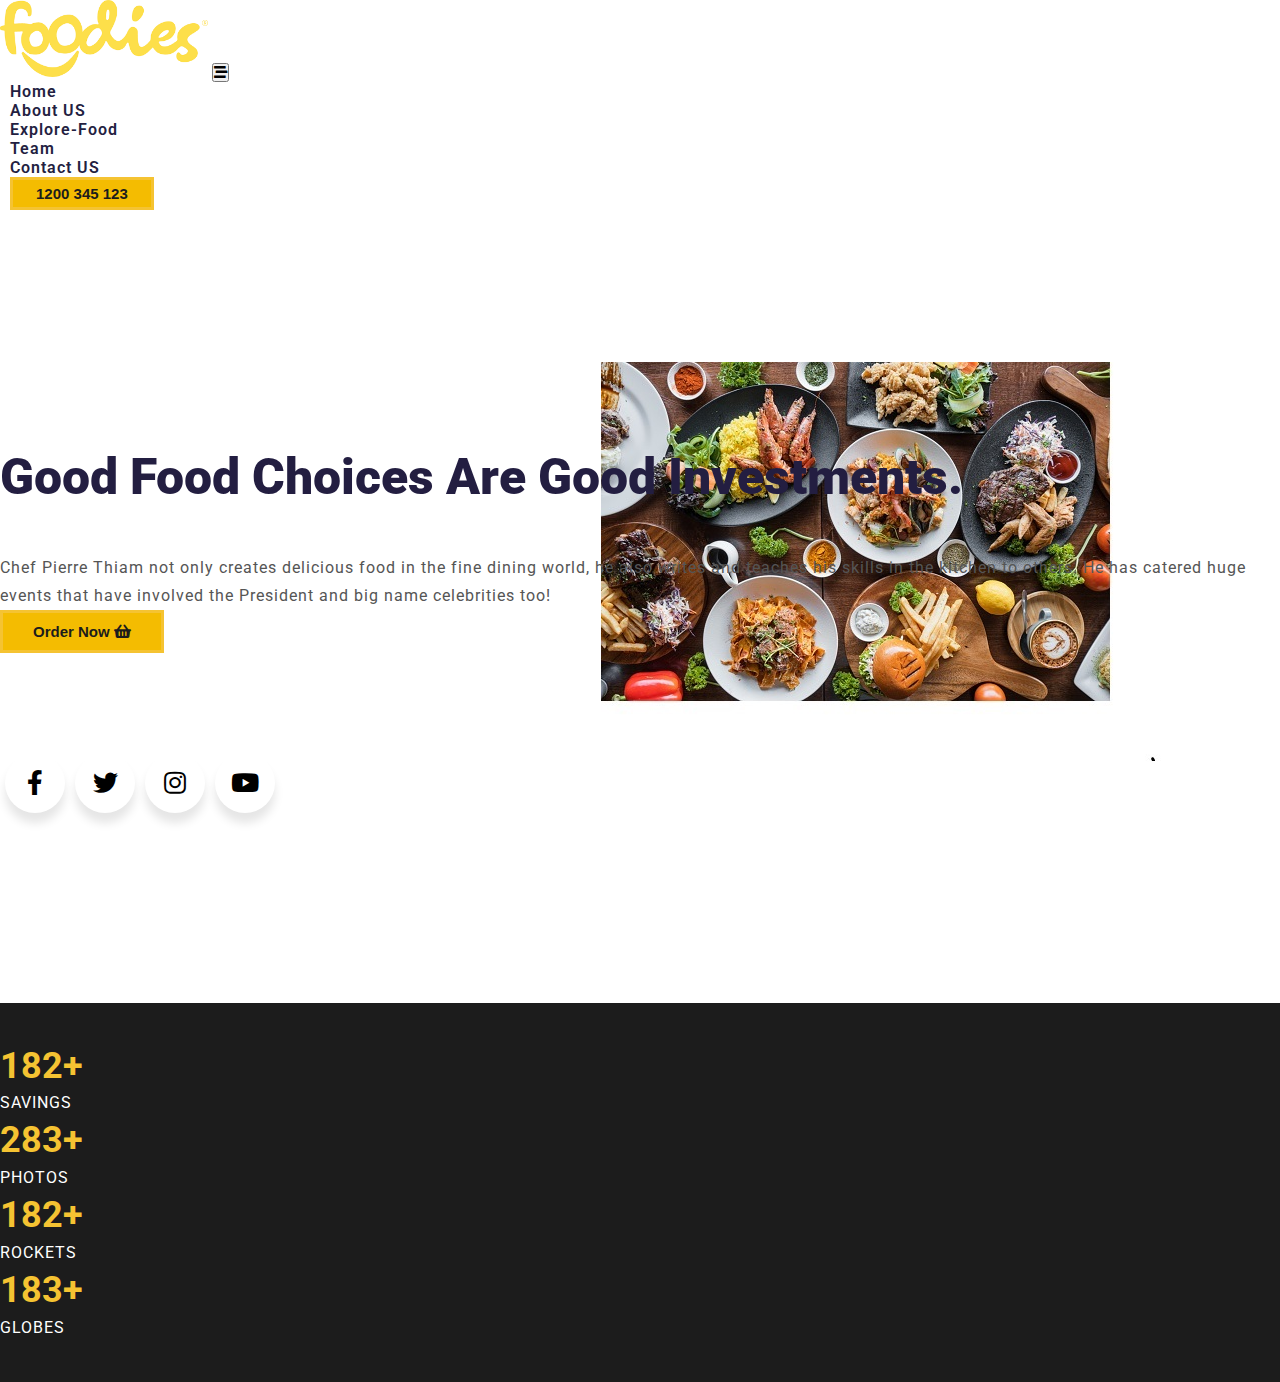
<file: index.html>
<!DOCTYPE html>
<html lang="en">

<head>
   <meta charset="UTF-8">
   <meta name="viewport" content="width=device-width,initial-scale=1.0">
   <meta http-equiv="X-UA-Compatible" content="ie=edge">
   <meta name="Description" content="Enter your description here"/>
   <title>Foodies Website Design by CODE4EDUCATION</title>
   <!--bootstrap CDN-->
   <!-- CSS only -->
   <link href="https://cdn.jsdelivr.net/npm/bootstrap@5.1.3/dist/css/bootstrap.min.css" rel="stylesheet" integrity="sha384-1BmE4kWBq78iYhFldvKuhfTAU6auU8tT94WrHftjDbrCEXSU1oBoqyl2QvZ6jIW3" crossorigin="anonymous">
<link href="https://cdn.jsdelivr.net/npm/bootstrap@5.2.0-beta1/dist/css/bootstrap.min.css" rel="stylesheet" integrity="sha384-0evHe/X+R7YkIZDRvuzKMRqM+OrBnVFBL6DOitfPri4tjfHxaWutUpFmBp4vmVor" crossorigin="anonymous">
   <link href="https://cdn.jsdelivr.net/npm/bootstrap@5.0.2/dist/css/bootstrap.min.css" rel="stylesheet" integrity="sha384-EVSTQN3/azprG1Anm3QDgpJLIm9Nao0Yz1ztcQTwFspd3yD65VohhpuuCOmLASjC" crossorigin="anonymous">
   <link rel="stylesheet" href="https://cdnjs.cloudflare.com/ajax/libs/font-awesome/5.15.4/css/all.min.css" integrity="sha512-1ycn6IcaQQ40/MKBW2W4Rhis/DbILU74C1vSrLJxCq57o941Ym01SwNsOMqvEBFlcgUa6xLiPY/NS5R+E6ztJQ==" crossorigin="anonymous" referrerpolicy="no-referrer" />
  <!--OWN CSS-->
 <link rel="stylesheet" href="css/style.css">
 <link rel="stylesheet" href="css/responsive-style.css">
 </head>
 <body>
 <!-- header design -->
  <header>
  <nav class="navbar navbar-expand-lg navigation-wrap fixed-top">
  <div class="container">
    <a class="navbar-brand" href="#">
     <img src="images/img/logo.png" class="img-fluid">
    </a>
    <button class="navbar-toggler" type="button" data-bs-toggle="collapse" data-bs-target="#navbarNavAltMarkup" aria-controls="navbarNavAltMarkup" aria-expanded="false" aria-label="Toggle navigation">
      <!--<span class="navbar-toggler-icon"></span>-->
       <i class="fas fa-stream navbar-toggler-icon"></i>
    </button>
    <div class="collapse navbar-collapse" id="navbarNavAltMarkup">
      <div class="navbar-nav ms-auto mb-lg-0">
       <li class="nav-item">
        <a class="nav-link active" href="index.html">Home</a>
       </li>
         <li class="nav-item">
        <a class="nav-link" href="about.html">About US</a>
         </li>
          <li class="nav-item">
        <a class="nav-link" href="explore-food.html">Explore-food</a>
        </li>
          <li class="nav-item">
          <a class="nav-link" href="team.html">Team</a>
         </li>
         <li class="nav-item">
          <a class="nav-link" href="contact.html">Contact US</a>
         </li>
         <li>
          <button class="main-btn">1200 345 123</button>
         </li>
   </header>
 <!-- section-1 top-banner-->
  <section id="home">
   <div class="top-banner">
    <div class="container">
      <div class="row">
        <div class="col-xl-5 col-md-7">
        <h1>Good food choices are good investments.</h1>
         <p>Chef Pierre Thiam not only creates delicious food in the fine dining world, 
         he also writes and teaches his skills in the kitchen to others. 
         He has catered huge events that have involved the President and big name celebrities too!
         </p>
        <button class="main-btn mt-4">Order now <i class="fas fa-shopping-basket ps-3"></i></button>

         <div class="wrapper">
         <div class="button">
            <div class="icon">
               <i class="fab fa-facebook-f"></i>
            </div>
            <span>Facebook</span>
         </div>
         <div class="button">
            <div class="icon">
               <i class="fab fa-twitter"></i>
            </div>
            <span>Twitter</span>
         </div>
         <div class="button">
            <div class="icon">
               <i class="fab fa-instagram"></i>
            </div>
            <span>Instagram</span>
         </div>
         <div class="button">
            <div class="icon">
               <i class="fab fa-youtube"></i>
            </div>
            <span>YouTube</span>
         </div>
      </div>
       
        </div>
       </div>
     </div>
    </div>
  </section>

  <!-- section-2 counter -->
  <section id="counter">
   <div class="counter-section">
    <div class="container">
     <div class="row text-center">
      <div class="col-md-3 col-sm-6 mb-md-0 mb-4">
       <h2>
        <span id="count1"></span>+
       </h2>
        <p>SAVINGS</P>
       </div>
      <div class="col-md-3 col-sm-6 mb-md-0 mb-4">
       <h2>
        <span id="count2"></span>+
       </h2>
        <p>PHOTOS</P>
       </div>
       <div class="col-md-3 col-sm-6 mb-md-0 mb-4">
       <h2>
        <span id="count3"></span>+
       </h2>
        <p>ROCKETS</P>
       </div>
      <div class="col-md-3 col-sm-6 mb-md-0 mb-4">
       <h2>
        <span id="count4"></span>+
       </h2>
        <p>GLOBES</P>
       </div>
         </div>
         </div>
       </div>
      </section>

<!-- section-3 about-->
        
      </div>
    </div>
  </div>
</nav>



 <!--JS Libraries-->
 <script src="https://cdn.jsdelivr.net/npm/bootstrap@5.0.2/dist/js/bootstrap.bundle.min.js" integrity="sha384-MrcW6ZMFYlzcLA8Nl+NtUVF0sA7MsXsP1UyJoMp4YLEuNSfAP+JcXn/tWtIaxVXM" crossorigin="anonymous"></script>

 <!--OWN JS-->
 <script src="js/main.js"></script>
 </body>
</html>
</file>
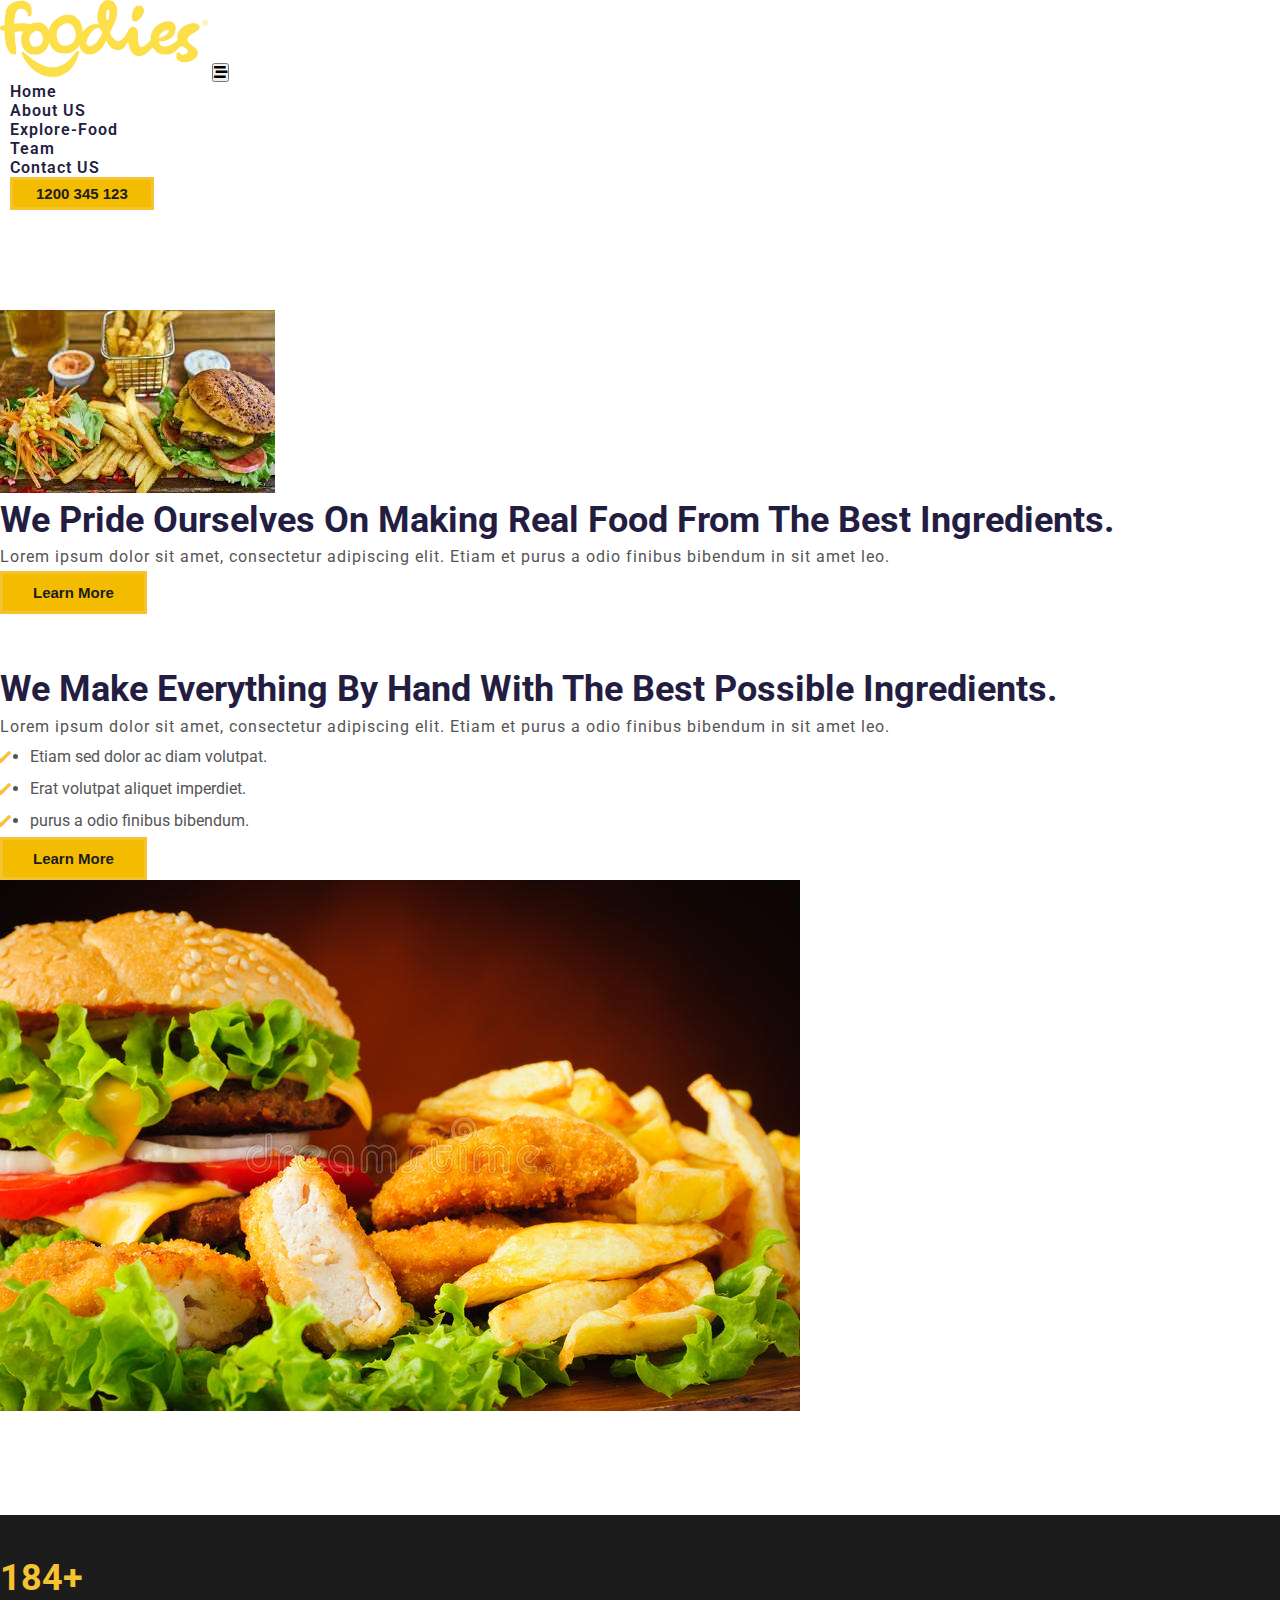
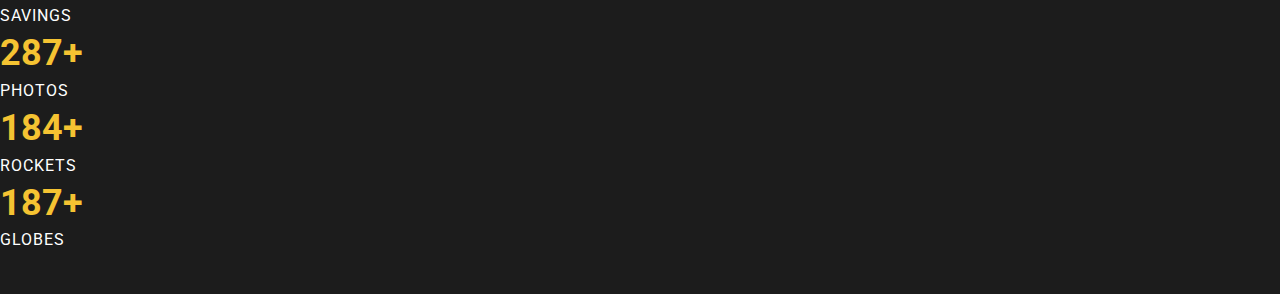
<file: about.html>
<!DOCTYPE html>
<html lang="en">

<head>
   <meta charset="UTF-8">
   <meta name="viewport" content="width=device-width,initial-scale=1.0">
   <meta http-equiv="X-UA-Compatible" content="ie=edge">
   <meta name="Description" content="Enter your description here"/>
   <title>Foodies Website Design by CODE4EDUCATION</title>
   <!--bootstrap CDN-->
   <!-- CSS only -->
   <link href="https://cdn.jsdelivr.net/npm/bootstrap@5.1.3/dist/css/bootstrap.min.css" rel="stylesheet" integrity="sha384-1BmE4kWBq78iYhFldvKuhfTAU6auU8tT94WrHftjDbrCEXSU1oBoqyl2QvZ6jIW3" crossorigin="anonymous">
<link href="https://cdn.jsdelivr.net/npm/bootstrap@5.2.0-beta1/dist/css/bootstrap.min.css" rel="stylesheet" integrity="sha384-0evHe/X+R7YkIZDRvuzKMRqM+OrBnVFBL6DOitfPri4tjfHxaWutUpFmBp4vmVor" crossorigin="anonymous">
   <link href="https://cdn.jsdelivr.net/npm/bootstrap@5.0.2/dist/css/bootstrap.min.css" rel="stylesheet" integrity="sha384-EVSTQN3/azprG1Anm3QDgpJLIm9Nao0Yz1ztcQTwFspd3yD65VohhpuuCOmLASjC" crossorigin="anonymous">
   <link rel="stylesheet" href="https://cdnjs.cloudflare.com/ajax/libs/font-awesome/5.15.4/css/all.min.css" integrity="sha512-1ycn6IcaQQ40/MKBW2W4Rhis/DbILU74C1vSrLJxCq57o941Ym01SwNsOMqvEBFlcgUa6xLiPY/NS5R+E6ztJQ==" crossorigin="anonymous" referrerpolicy="no-referrer" />
  <!--OWN CSS-->
 <link rel="stylesheet" href="css/style.css">
 <link rel="stylesheet" href="css/responsive-style.css">
 </head>
 <body>
 <!-- header design -->
  <header>
  <nav class="navbar navbar-expand-lg navigation-wrap fixed-top">
  <div class="container">
    <a class="navbar-brand" href="#">
     <img src="images/img/logo.png" class="img-fluid">
    </a>
    <button class="navbar-toggler" type="button" data-bs-toggle="collapse" data-bs-target="#navbarNavAltMarkup" aria-controls="navbarNavAltMarkup" aria-expanded="false" aria-label="Toggle navigation">
      <!--<span class="navbar-toggler-icon"></span>-->
       <i class="fas fa-stream navbar-toggler-icon"></i>
    </button>
<div class="collapse navbar-collapse" id="navbarNavAltMarkup">
      <div class="navbar-nav ms-auto mb-lg-0">
       <li class="nav-item">
        <a class="nav-link active" href="index.html">Home</a>
       </li>
         <li class="nav-item">
        <a class="nav-link" href="about.html">About US</a>
         </li>
          <li class="nav-item">
        <a class="nav-link" href="explore-food.html">Explore-food</a>
        </li>
          <li class="nav-item">
          <a class="nav-link" href="team.html">Team</a>
         </li>
         <li class="nav-item">
          <a class="nav-link" href="contact.html">Contact US</a>
         </li>
         <li>
          <button class="main-btn">1200 345 123</button>
         </li>
   </header>
<!--section-3 about-->
 <section id="about">
  <div class="about-section wrapper">
   <div class="container">
    <div class="row align-items-center">
     <div class="col-lg-6 col-md-12 mb-lg-0 mb-5 ">
       <img src="images/img/img-3.png" class="img-fluid">
       </div>
       <div class="col-lg-6 col-md-12 ps-lg-5">
        <h2>We pride ourselves on making real food from the best ingredients.</h2>
        <p>Lorem ipsum dolor sit amet, consectetur adipiscing elit. Etiam et purus a odio finibus bibendum
        in sit amet leo.
        </p>
      <button class="main-btn mt-4">Learn More</button>
    </div>
    <div class="row align-items-center food-type">
     <div class="col-lg-5 col-md-12 order-2 order-lg-1 pe-lg-5">
      <h2>We make everything by hand with the best possible ingredients.</h2>
      <p>Lorem ipsum dolor sit amet, consectetur adipiscing elit. Etiam et purus a odio finibus bibendum
        in sit amet leo.
      </p>
      <ul class="list-unstyled py-3">
       <li>Etiam sed dolor ac diam volutpat.</li>
       <li>Erat volutpat aliquet imperdiet.</li>
       <li>purus a odio finibus bibendum.</li>
      </ul>
      <button class="main-btn mt-4">Learn More</button>
      </div>
      <div class="col-lg-7 col-md-12 mb-lg-0 mb-5 order-1 order-lg-2">
        <img src="images/img/img-2.png" class="img-fluid">
      </div>
     </div>
    </div>
   </div>
  </section>

  <!-- section-2 counter -->
  <section id="counter">
   <div class="counter-section">
    <div class="container">
     <div class="row text-center">
      <div class="col-md-3 col-sm-6 mb-md-0 mb-4">
       <h2>
        <span id="count1"></span>+
       </h2>
        <p>SAVINGS</P>
       </div>
      <div class="col-md-3 col-sm-6 mb-md-0 mb-4">
       <h2>
        <span id="count2"></span>+
       </h2>
        <p>PHOTOS</P>
       </div>
       <div class="col-md-3 col-sm-6 mb-md-0 mb-4">
       <h2>
        <span id="count3"></span>+
       </h2>
        <p>ROCKETS</P>
       </div>
      <div class="col-md-3 col-sm-6 mb-md-0 mb-4">
       <h2>
        <span id="count4"></span>+
       </h2>
        <p>GLOBES</P>
       </div>
         </div>
         </div>
       </div>
      </section>
</div>
</div>
</div>
</nav>

 <!--JS Libraries-->
 <script src="https://cdn.jsdelivr.net/npm/bootstrap@5.0.2/dist/js/bootstrap.bundle.min.js" integrity="sha384-MrcW6ZMFYlzcLA8Nl+NtUVF0sA7MsXsP1UyJoMp4YLEuNSfAP+JcXn/tWtIaxVXM" crossorigin="anonymous"></script>

 <!--OWN JS-->
 <script src="js/main.js"></script>
 

</body>
</html>
</file>
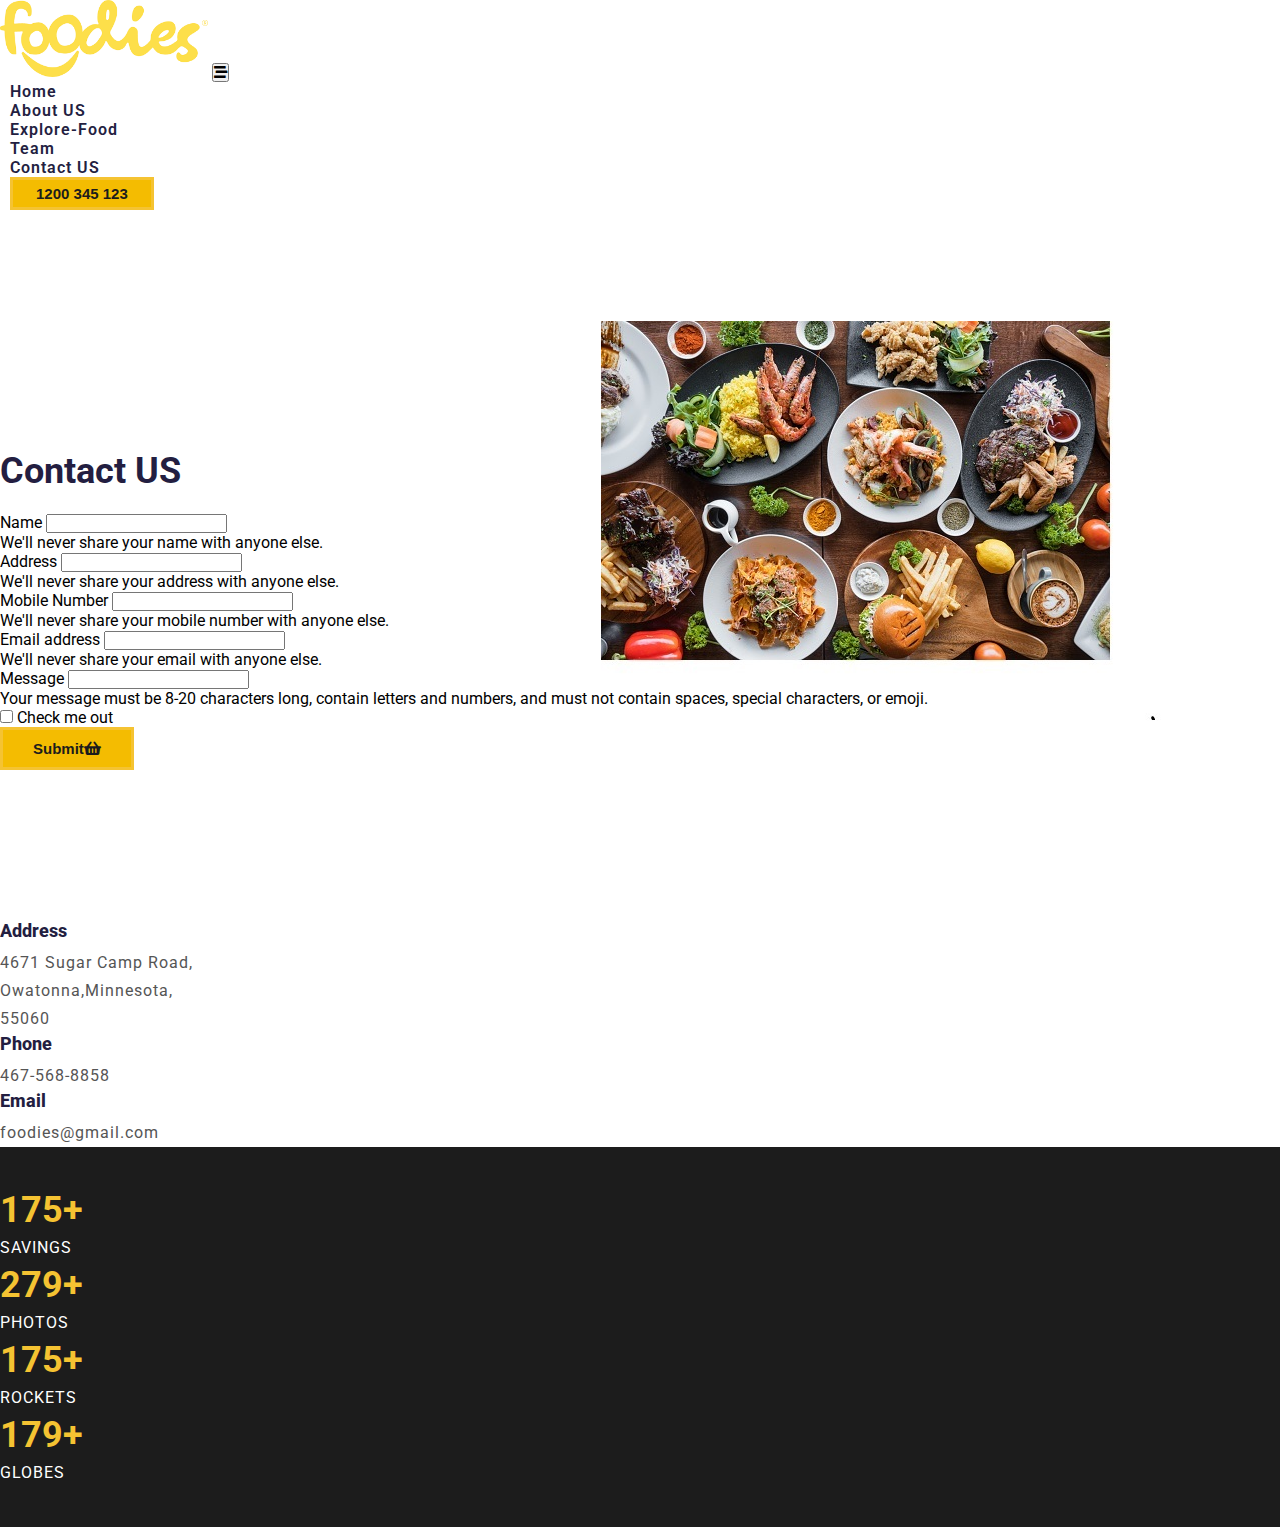
<file: contact.html>
<?php
include("db.php");
error_reporting(0);
?>

<!DOCTYPE html>
<html lang="en">

<head>
   <meta charset="UTF-8">
   <meta name="viewport" content="width=device-width,initial-scale=1.0">
   <meta http-equiv="X-UA-Compatible" content="ie=edge">
   <meta name="Description" content="Enter your description here"/>
   <title>Foodies Website Design by CODE4EDUCATION</title>
   <!--bootstrap CDN-->
   <!-- CSS only -->
   <link href="https://stackpath.bootstrapcdn.com/font-awesome/4.7.0/css/font-awesome.min.css" rel="stylesheet" integrity="sha384-wvfXpqpZZVQGK6TAh5PVlGOfQNHSoD2xbE+QkPxCAFlNEevoEH3Sl0sibVcOQVnN" crossorigin="anonymous">
   <link href="https://cdn.jsdelivr.net/npm/bootstrap@5.1.3/dist/css/bootstrap.min.css" rel="stylesheet" integrity="sha384-1BmE4kWBq78iYhFldvKuhfTAU6auU8tT94WrHftjDbrCEXSU1oBoqyl2QvZ6jIW3" crossorigin="anonymous">
<link href="https://cdn.jsdelivr.net/npm/bootstrap@5.2.0-beta1/dist/css/bootstrap.min.css" rel="stylesheet" integrity="sha384-0evHe/X+R7YkIZDRvuzKMRqM+OrBnVFBL6DOitfPri4tjfHxaWutUpFmBp4vmVor" crossorigin="anonymous">
   <link href="https://cdn.jsdelivr.net/npm/bootstrap@5.0.2/dist/css/bootstrap.min.css" rel="stylesheet" integrity="sha384-EVSTQN3/azprG1Anm3QDgpJLIm9Nao0Yz1ztcQTwFspd3yD65VohhpuuCOmLASjC" crossorigin="anonymous">
   <link rel="stylesheet" href="https://cdnjs.cloudflare.com/ajax/libs/font-awesome/5.15.4/css/all.min.css" integrity="sha512-1ycn6IcaQQ40/MKBW2W4Rhis/DbILU74C1vSrLJxCq57o941Ym01SwNsOMqvEBFlcgUa6xLiPY/NS5R+E6ztJQ==" crossorigin="anonymous" referrerpolicy="no-referrer" />
  <!--OWN CSS-->
 <link rel="stylesheet" href="css/style.css">
 <link rel="stylesheet" href="css/responsive-style.css">
 </head>
 <body>
 <!-- header design -->
  <header>
  <nav class="navbar navbar-expand-lg navigation-wrap fixed-top">
  <div class="container">
    <a class="navbar-brand" href="#">
     <img src="images/img/logo.png" class="img-fluid">
    </a>
    <button class="navbar-toggler" type="button" data-bs-toggle="collapse" data-bs-target="#navbarNavAltMarkup" aria-controls="navbarNavAltMarkup" aria-expanded="false" aria-label="Toggle navigation">
      <!--<span class="navbar-toggler-icon"></span>-->
       <i class="fas fa-stream navbar-toggler-icon"></i>
    </button>
    <div class="collapse navbar-collapse" id="navbarNavAltMarkup">
      <div class="navbar-nav ms-auto mb-lg-0">
       <li class="nav-item">
        <a class="nav-link active" aria-current="page" href="index.html">Home</a>
       </li>
         <li class="nav-item">
        <a class="nav-link" href="about.html">About US</a>
         </li>
          <li class="nav-item">
        <a class="nav-link" href="explore-food.html">Explore-food</a>
        </li>
          <li class="nav-item">
          <a class="nav-link" href="team.html">Team</a>
         </li>
         <li class="nav-item">
          <a class="nav-link" href="contact.html">Contact US</a>
         </li>
         <li>
          <button class="main-btn">1200 345 123</button>
         </li>

   </header>
        
 <!-- section-1 top-banner-->
   <section id="home">
   <div class="top-banner">
    <div class="container">
      <div class="row">
        <div class="col-xl-5 col-md-7">
       <h2>Contact US</h2><br>
      <form action="db.php"  method="GET">
     <div class="mb-3">
    <label for="Name" class="form-label">Name</label>
    <input type="text" name="name" class="form-control" id="name" aria-describedby="name">
    <div id="emailHelp" class="form-text">We'll never share your name with anyone else.</div>
  </div>
 
       <div class="mb-3">
    <label for="Address" class="form-label"> Address</label>
    <input type="text"  name="address" class="form-control" id="address" aria-describedby="address">
    <div id="address" class="form-text">We'll never share your address with anyone else.</div>
  </div>
   <div class="mb-3">
    <label for="PhoneNumber" class="form-label">Mobile Number</label>
    <input type="number" name="phonenumber" class="form-control" id="number" aria-describedby="number">
    <div id="number" class="form-text">We'll never share your mobile number with anyone else.</div>
  </div>
    <div class="mb-3">
    <label for="exampleInputEmail1" class="form-label">Email address</label>
    <input type="email"  name="email" class="form-control" id="exampleInputEmail1" aria-describedby="emailHelp">
    <div id="emailHelp" class="form-text">We'll never share your email with anyone else.</div>
  </div>
  <div class="mb-3 ">
  <label for="inputMessage5" class="form-label">Message</label>
<input type="message" name="message" id="inputMessage5" class="form-control" aria-describedby="messageHelpBlock">
<div id="messageHelpBlock" class="form-text">
  Your message must be 8-20 characters long, contain letters and numbers, and must not contain spaces, special characters, or emoji.
</div>
  <div class="mb-3 form-check">
    <input type="checkbox" class="form-check-input" id="exampleCheck1">
    <label class="form-check-label" for="exampleCheck1">Check me out</label>
  </div>
   <button name="submit" class="main-btn mt-4">Submit<i class="fas fa-shopping-basket ps-3"></i></button>
</form>



      
        </div>
       </div>
     </div>
    </div>
  </section>
<!-- section-1.2 counter -->
   <div class="container">
     <div class="contactInfo">
       <div class="box">
        <div class="icon"></i></div>
        <div class="text">
         <h4>Address</h4>
         <p>4671 Sugar Camp Road, <br>Owatonna,Minnesota,<br>55060</p>
         </div>
       </div>
      <div class="box">
        <div class="icon"></div>
        <div class="text">
         <h4>Phone</h4>
         <p>467-568-8858</p>
         </div>
       </div>
       <div class="box">
        <div class="icon"></div>
        <div class="text">
         <h4>Email</h4>
         <p>foodies@gmail.com</p>
         </div>
       </div>
      </div>
    </div>
 <!-- section-2 counter -->
  <section id="counter">
   <div class="counter-section">
    <div class="container">
     <div class="row text-center">
      <div class="col-md-3 col-sm-6 mb-md-0 mb-4">
       <h2>
        <span id="count1"></span>+
       </h2>
        <p>SAVINGS</P>
       </div>
      <div class="col-md-3 col-sm-6 mb-md-0 mb-4">
       <h2>
        <span id="count2"></span>+
       </h2>
        <p>PHOTOS</P>
       </div>
       <div class="col-md-3 col-sm-6 mb-md-0 mb-4">
       <h2>
        <span id="count3"></span>+
       </h2>
        <p>ROCKETS</P>
       </div>
      <div class="col-md-3 col-sm-6 mb-md-0 mb-4">
       <h2>
        <span id="count4"></span>+
       </h2>
        <p>GLOBES</P>
       </div>
         </div>
         </div>
       </div>
      </section>
  

   <!--JS Libraries-->
 <script src="https://cdn.jsdelivr.net/npm/bootstrap@5.0.2/dist/js/bootstrap.bundle.min.js" integrity="sha384-MrcW6ZMFYlzcLA8Nl+NtUVF0sA7MsXsP1UyJoMp4YLEuNSfAP+JcXn/tWtIaxVXM" crossorigin="anonymous"></script>

 <!--OWN JS-->
 <script src="js/main.js"></script>
 

</body>
</html>
</file>
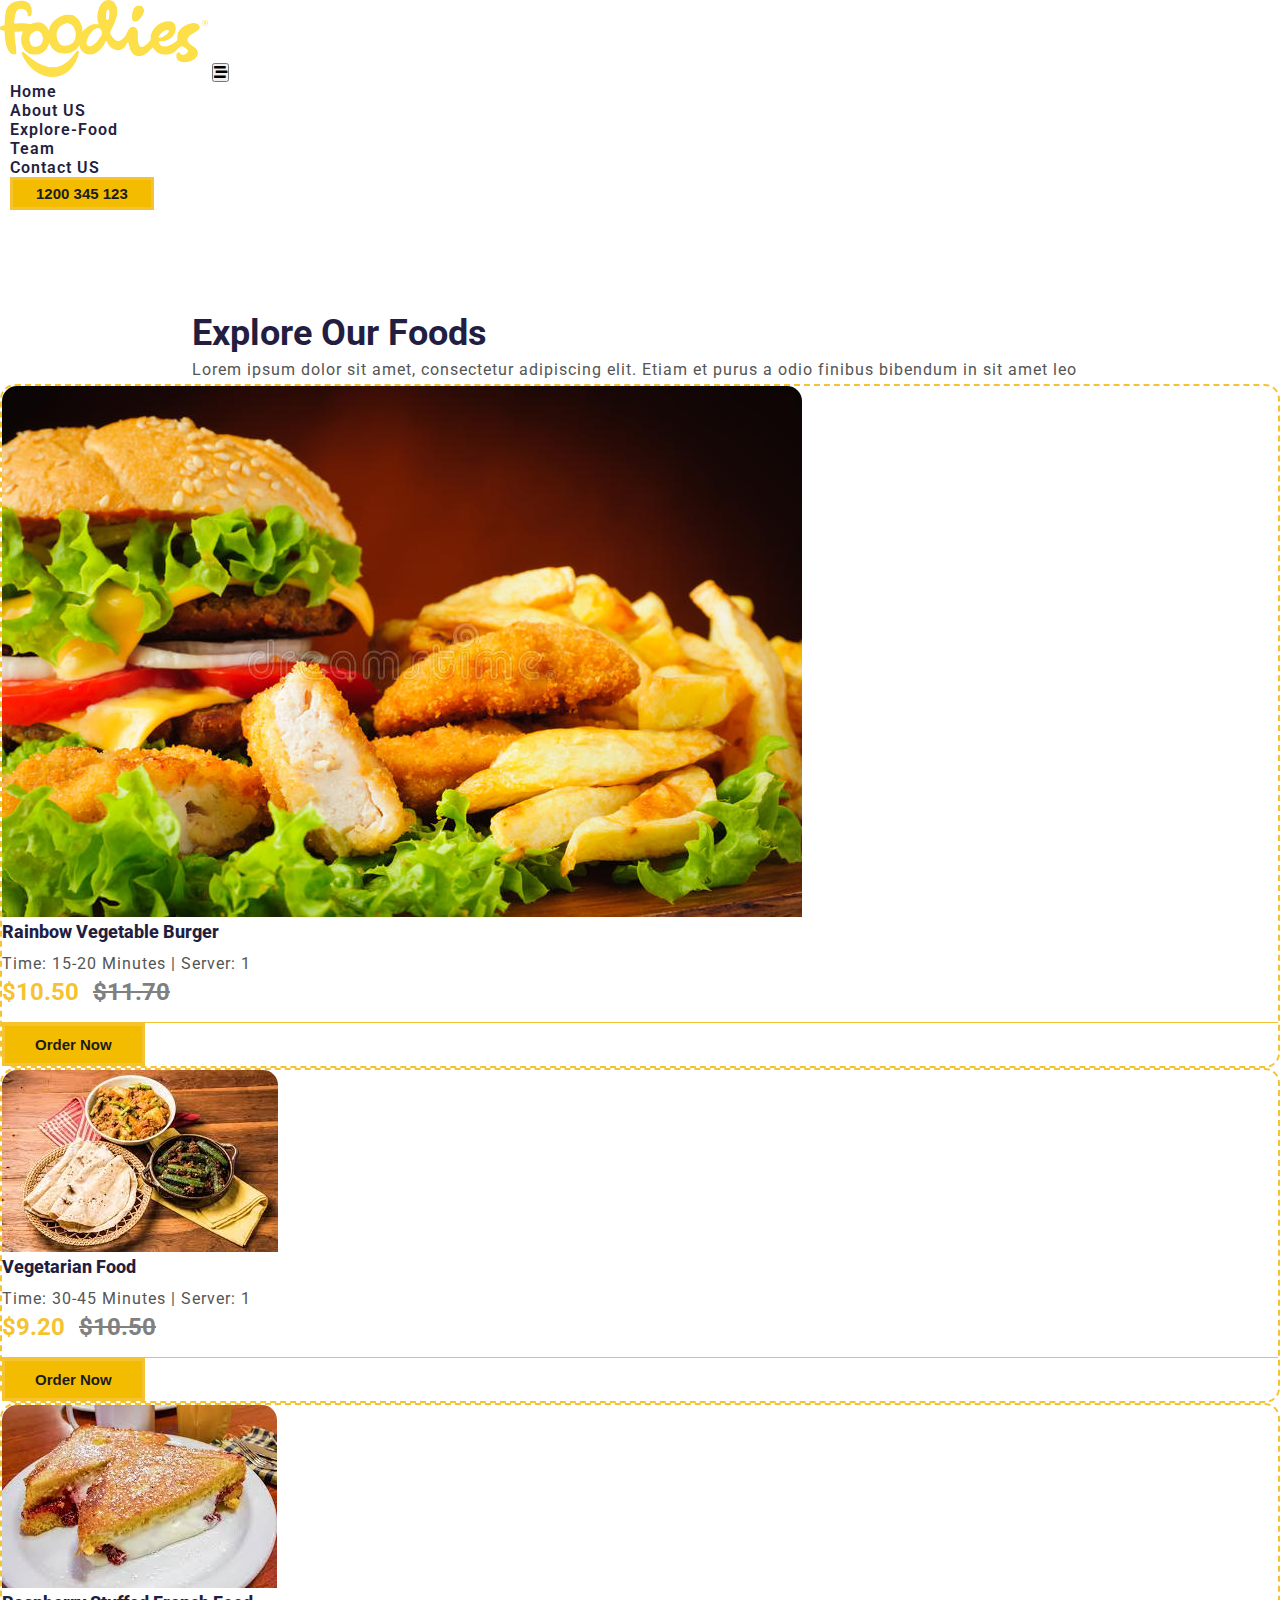
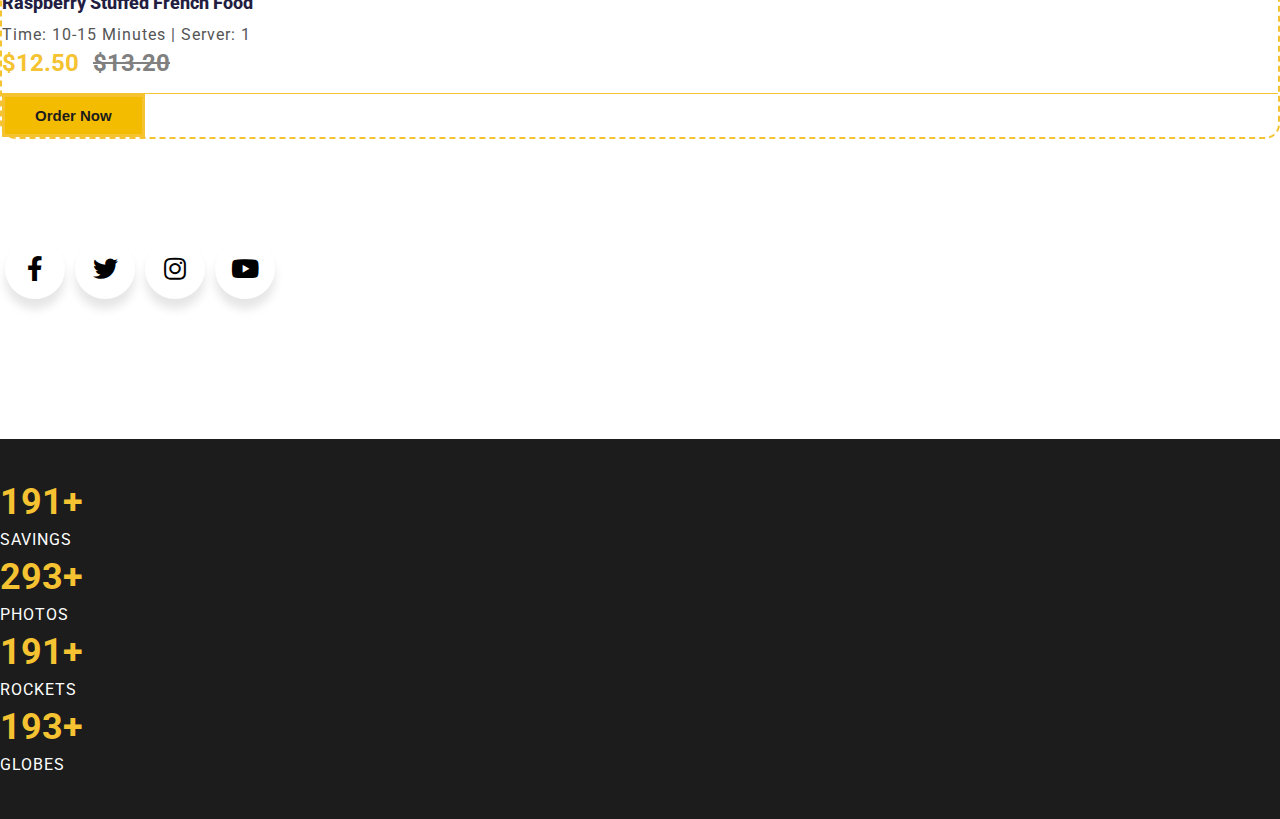
<file: explore-food.html>
<!DOCTYPE html>
<html lang="en">

<head>
   <meta charset="UTF-8">
   <meta name="viewport" content="width=device-width,initial-scale=1.0">
   <meta http-equiv="X-UA-Compatible" content="ie=edge">
   <meta name="Description" content="Enter your description here"/>
   <title>Foodies Website Design by CODE4EDUCATION</title>
   <!--bootstrap CDN-->
   <!-- CSS only -->
   <link href="https://cdn.jsdelivr.net/npm/bootstrap@5.1.3/dist/css/bootstrap.min.css" rel="stylesheet" integrity="sha384-1BmE4kWBq78iYhFldvKuhfTAU6auU8tT94WrHftjDbrCEXSU1oBoqyl2QvZ6jIW3" crossorigin="anonymous">
<link href="https://cdn.jsdelivr.net/npm/bootstrap@5.2.0-beta1/dist/css/bootstrap.min.css" rel="stylesheet" integrity="sha384-0evHe/X+R7YkIZDRvuzKMRqM+OrBnVFBL6DOitfPri4tjfHxaWutUpFmBp4vmVor" crossorigin="anonymous">
   <link href="https://cdn.jsdelivr.net/npm/bootstrap@5.0.2/dist/css/bootstrap.min.css" rel="stylesheet" integrity="sha384-EVSTQN3/azprG1Anm3QDgpJLIm9Nao0Yz1ztcQTwFspd3yD65VohhpuuCOmLASjC" crossorigin="anonymous">
   <link rel="stylesheet" href="https://cdnjs.cloudflare.com/ajax/libs/font-awesome/5.15.4/css/all.min.css" integrity="sha512-1ycn6IcaQQ40/MKBW2W4Rhis/DbILU74C1vSrLJxCq57o941Ym01SwNsOMqvEBFlcgUa6xLiPY/NS5R+E6ztJQ==" crossorigin="anonymous" referrerpolicy="no-referrer" />
  <!--OWN CSS-->
 <link rel="stylesheet" href="css/style.css">
 <link rel="stylesheet" href="css/responsive-style.css">
 </head>
 <body>
 <!-- header design -->
  <header>
  <nav class="navbar navbar-expand-lg navigation-wrap fixed-top">
  <div class="container">
    <a class="navbar-brand" href="#">
     <img src="images/img/logo.png" class="img-fluid">
    </a>
    <button class="navbar-toggler" type="button" data-bs-toggle="collapse" data-bs-target="#navbarNavAltMarkup" aria-controls="navbarNavAltMarkup" aria-expanded="false" aria-label="Toggle navigation">
      <!--<span class="navbar-toggler-icon"></span>-->
       <i class="fas fa-stream navbar-toggler-icon"></i>
    </button>
    <div class="collapse navbar-collapse" id="navbarNavAltMarkup">
      <div class="navbar-nav ms-auto mb-lg-0">
       <li class="nav-item">
        <a class="nav-link active" href="index.html">Home</a>
       </li>
         <li class="nav-item">
        <a class="nav-link" href="about.html">About US</a>
         </li>
          <li class="nav-item">
        <a class="nav-link" href="explore-food.html">Explore-food</a>
        </li>
          <li class="nav-item">
          <a class="nav-link" href="team.html">Team</a>
         </li>
         <li class="nav-item">
          <a class="nav-link" href="contact.html">Contact US</a>
         </li>
         <li>
          <button class="main-btn">1200 345 123</button>
         </li>
   </header>
 <!-- section-4 explore food-->
 
  <section id="explore-food">
  <div class="explore-food wrapper">
     <div class="container">
     <div class="row">
      <div class="col-sm-12">
      <div class="text-content text-center">
      <h2>Explore Our Foods</h2>
      <p>Lorem ipsum dolor sit amet, consectetur adipiscing elit. Etiam et purus a odio finibus bibendum
        in sit amet leo
      </p>
     </div>
    </div>
   </div>
  <div class="row pt-5">
    <div class="col-lg-4 col-md-6 mb-lg-0 mb-5">
      <div class="card">
  <img src="images/img/img-2.png" class="img-fluid">
   <div class="p-4">
    <h4>Rainbow Vegetable Burger</h4>
    <p>Time: 15-20 Minutes | Server: 1</p>
    <span>$10.50 <del>$11.70</del></span>
    <button class="mt-4 main-btn">Order Now</button>
    </div>
    </div>
  </div>
       <div class="col-lg-4 col-md-6 mb-lg-0 mb-5">
      <div class="card">
  <img src="images/img/veg2.jpg" class="img-fluid">
   <div class="p-4">
    <h4> Vegetarian Food</h4>
    <p>Time: 30-45 Minutes | Server: 1</p>
    <span>$9.20 <del>$10.50</del></span>
    <button class="mt-4 main-btn">Order Now</button>
    </div>
    </div>
  </div>
        <div class="col-lg-4 col-md-6 mb-lg-0 mb-5">
      <div class="card">
  <img src="images/img/french3.jpg" class="img-fluid">
   <div class="p-4">
    <h4>Raspberry Stuffed French Food</h4>
    <p>Time: 10-15 Minutes | Server: 1</p>
    <span>$12.50 <del>$13.20</del></span>
    <button class="mt-4 main-btn">Order Now</button>
    </div>
    </div>
  </div>
</div>
         <div class="wrapper">
         <div class="button">
            <div class="icon">
               <i class="fab fa-facebook-f"></i>
            </div>
            <span><a href="https://www.facebook.com">Facebook</a></span>
         </div>
         <div class="button">
            <div class="icon">
               <i class="fab fa-twitter"></i>
            </div>
            <span><a href="https://www.twitter.com">Twitter</a></span>
         </div>
         <div class="button">
            <div class="icon">
               <i class="fab fa-instagram"></i>
            </div>
            <span><a href="https://www.instagram.com">Instagram</a></span>
         </div>
         <div class="button">
            <div class="icon">
               <i class="fab fa-youtube"></i>
            </div>
            <span><a href="https://www.youtube.com">YouTube</a></span>
         </div>
      </div>
       
        </div>
       </div>
     </div>
    </div>
  </section>

  <!-- section-2 counter -->
  <section id="counter">
   <div class="counter-section">
    <div class="container">
     <div class="row text-center">
      <div class="col-md-3 col-sm-6 mb-md-0 mb-4">
       <h2>
        <span id="count1"></span>+
       </h2>
        <p>SAVINGS</P>
       </div>
      <div class="col-md-3 col-sm-6 mb-md-0 mb-4">
       <h2>
        <span id="count2"></span>+
       </h2>
        <p>PHOTOS</P>
       </div>
       <div class="col-md-3 col-sm-6 mb-md-0 mb-4">
       <h2>
        <span id="count3"></span>+
       </h2>
        <p>ROCKETS</P>
       </div>
      <div class="col-md-3 col-sm-6 mb-md-0 mb-4">
       <h2>
        <span id="count4"></span>+
       </h2>
        <p>GLOBES</P>
       </div>
         </div>
         </div>
       </div>
      </section>
</div>
</div>
</div>
</nav>
 <!--JS Libraries-->
 <script src="https://cdn.jsdelivr.net/npm/bootstrap@5.0.2/dist/js/bootstrap.bundle.min.js" integrity="sha384-MrcW6ZMFYlzcLA8Nl+NtUVF0sA7MsXsP1UyJoMp4YLEuNSfAP+JcXn/tWtIaxVXM" crossorigin="anonymous"></script>

 <!--OWN JS-->
 <script src="js/main.js"></script>


</body>
</html>
</file>
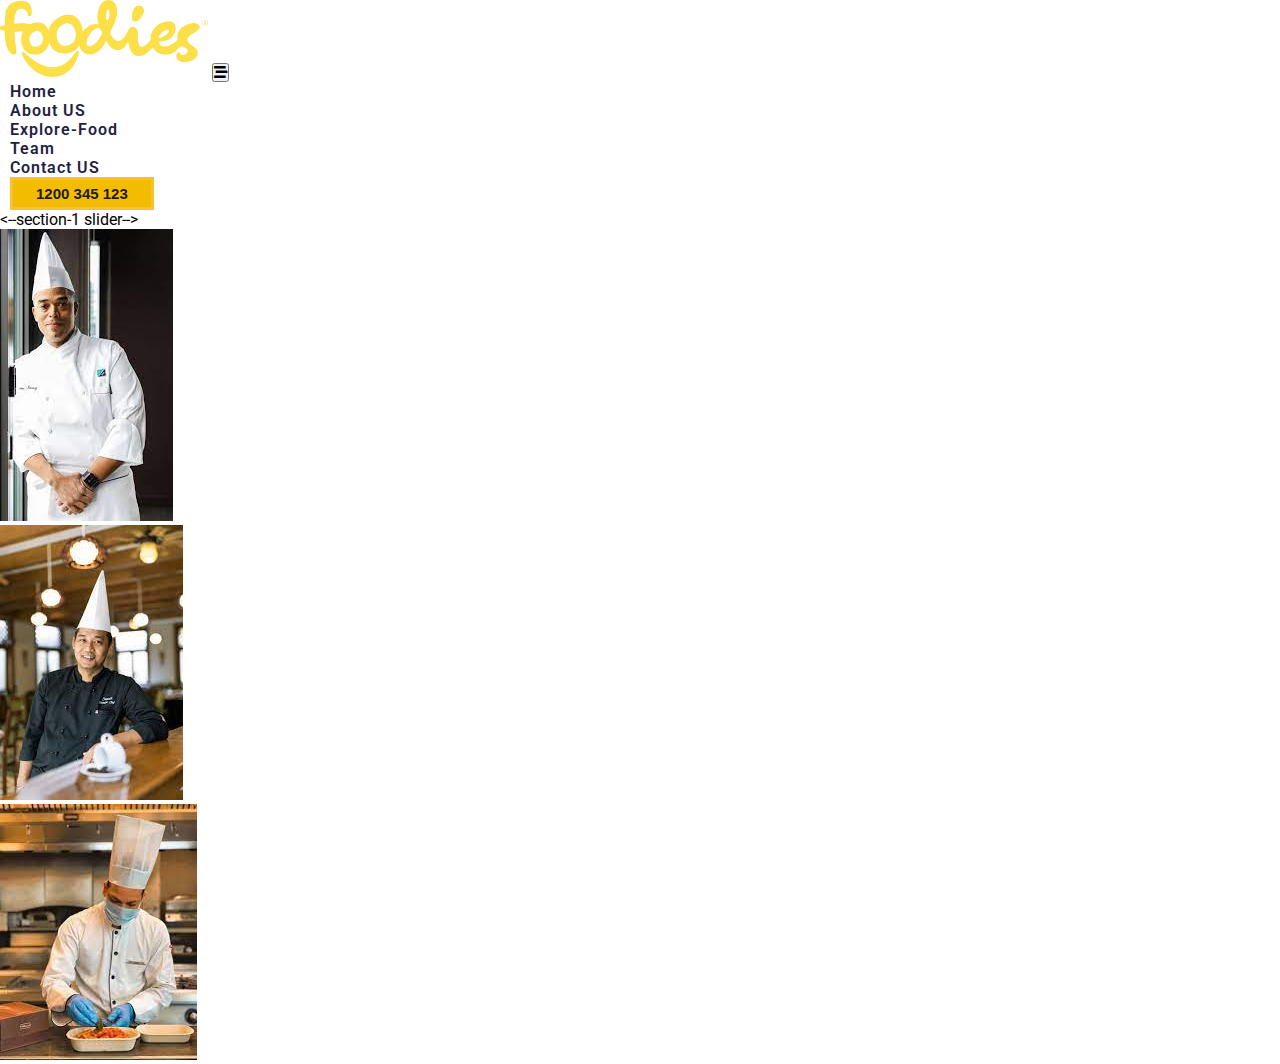
<file: slider.html>
<!DOCTYPE html>
<html lang="en">

<head>
   <meta charset="UTF-8">
   <meta name="viewport" content="width=device-width,initial-scale=1.0">
   <meta http-equiv="X-UA-Compatible" content="ie=edge">
   <meta name="Description" content="Enter your description here"/>
   <title>Foodies Website Design by CODE4EDUCATION</title>
   <!--bootstrap CDN-->
   <!-- CSS only -->
    <script src="https://cdn.jsdelivr.net/npm/bootstrap@5.1.3/dist/js/bootstrap.bundle.min.js" integrity="sha384-ka7Sk0Gln4gmtz2MlQnikT1wXgYsOg+OMhuP+IlRH9sENBO0LRn5q+8nbTov4+1p" crossorigin="anonymous"></script>
   <link href="https://cdn.jsdelivr.net/npm/bootstrap@5.1.3/dist/css/bootstrap.min.css" rel="stylesheet" integrity="sha384-1BmE4kWBq78iYhFldvKuhfTAU6auU8tT94WrHftjDbrCEXSU1oBoqyl2QvZ6jIW3" crossorigin="anonymous">
<link href="https://cdn.jsdelivr.net/npm/bootstrap@5.2.0-beta1/dist/css/bootstrap.min.css" rel="stylesheet" integrity="sha384-0evHe/X+R7YkIZDRvuzKMRqM+OrBnVFBL6DOitfPri4tjfHxaWutUpFmBp4vmVor" crossorigin="anonymous">
   <link href="https://cdn.jsdelivr.net/npm/bootstrap@5.0.2/dist/css/bootstrap.min.css" rel="stylesheet" integrity="sha384-EVSTQN3/azprG1Anm3QDgpJLIm9Nao0Yz1ztcQTwFspd3yD65VohhpuuCOmLASjC" crossorigin="anonymous">
   <link rel="stylesheet" href="https://cdnjs.cloudflare.com/ajax/libs/font-awesome/5.15.4/css/all.min.css" integrity="sha512-1ycn6IcaQQ40/MKBW2W4Rhis/DbILU74C1vSrLJxCq57o941Ym01SwNsOMqvEBFlcgUa6xLiPY/NS5R+E6ztJQ==" crossorigin="anonymous" referrerpolicy="no-referrer" />
  <!--OWN CSS-->
 <link rel="stylesheet" href="css/style.css">
 <link rel="stylesheet" href="css/responsive-style.css">
 </head>
 <body>
 <!-- header design -->
  <header>
  <nav class="navbar navbar-expand-lg navigation-wrap fixed-top">
  <div class="container">
    <a class="navbar-brand" href="#">
     <img src="images/img/logo.png" class="img-fluid">
    </a>
    <button class="navbar-toggler" type="button" data-bs-toggle="collapse" data-bs-target="#navbarNavAltMarkup" aria-controls="navbarNavAltMarkup" aria-expanded="false" aria-label="Toggle navigation">
      <!--<span class="navbar-toggler-icon"></span>-->
       <i class="fas fa-stream navbar-toggler-icon"></i>
    </button>
    <div class="collapse navbar-collapse" id="navbarNavAltMarkup">
      <div class="navbar-nav ms-auto mb-lg-0">
       <li class="nav-item">
        <a class="nav-link active" href="index.html">Home</a>
       </li>
         <li class="nav-item">
        <a class="nav-link" href="about.html">About US</a>
         </li>
          <li class="nav-item">
        <a class="nav-link" href="explore-food.html">Explore-food</a>
        </li>
          <li class="nav-item">
          <a class="nav-link" href="team.html">Team</a>
         </li>
         <li class="nav-item">
          <a class="nav-link" href="contact.html">Contact US</a>
         </li>
         <li>
          <button class="main-btn">1200 345 123</button>
         </li>
   </header>
<--section-1 slider-->
<section div id="carouselExampleSlidesOnly" class="carousel slide" data-bs-ride="carousel">
  <div class="carousel-inner">
    <div class="carousel-item active">
      <img src="images/team/team1.png" class="d-block w-100" alt="images/team/team4.png">
    </div>
    <div class="carousel-item">
      <img src="images/team/team2.png" class="d-block w-100" alt="...">
    </div>
    <div class="carousel-item">
      <img src="images/team/team3.png" class="d-block w-100" alt="...">
    </div>
  </div>
</div>
</section>
</body>
</html>
</file>
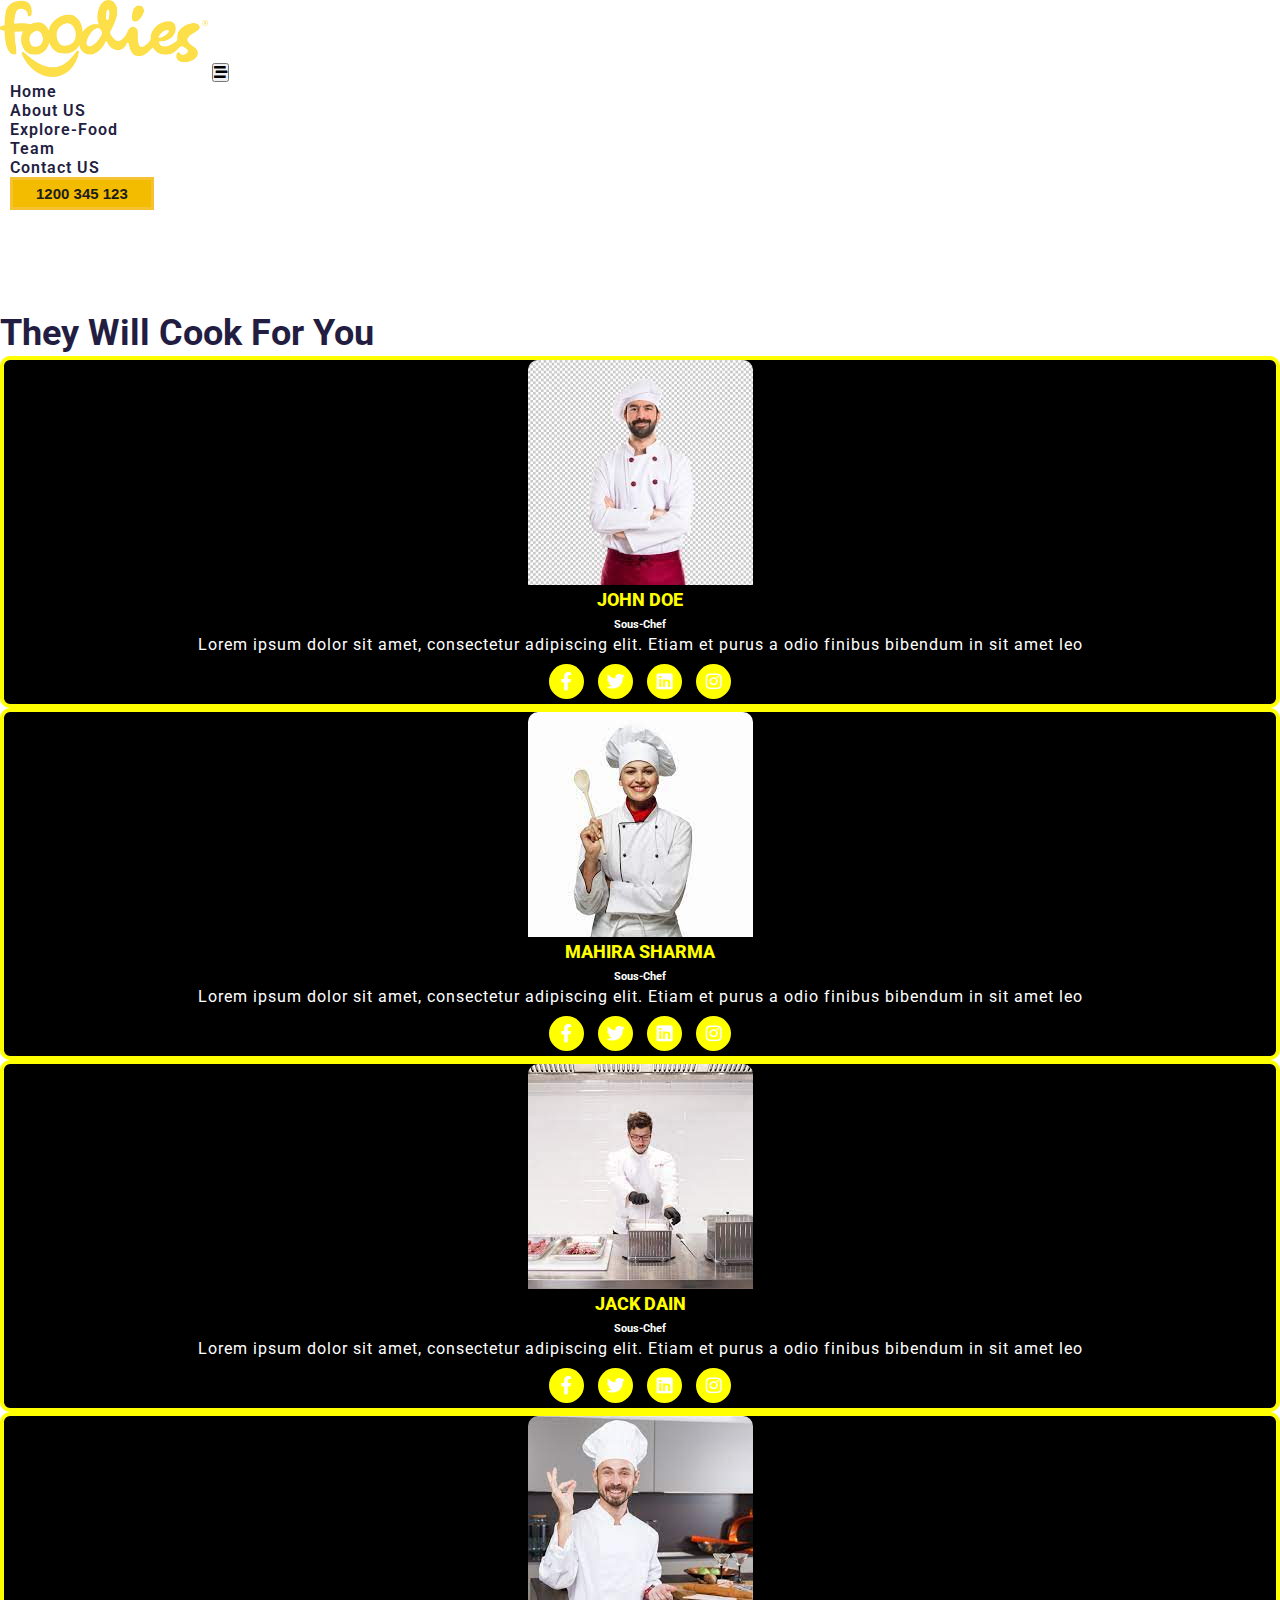
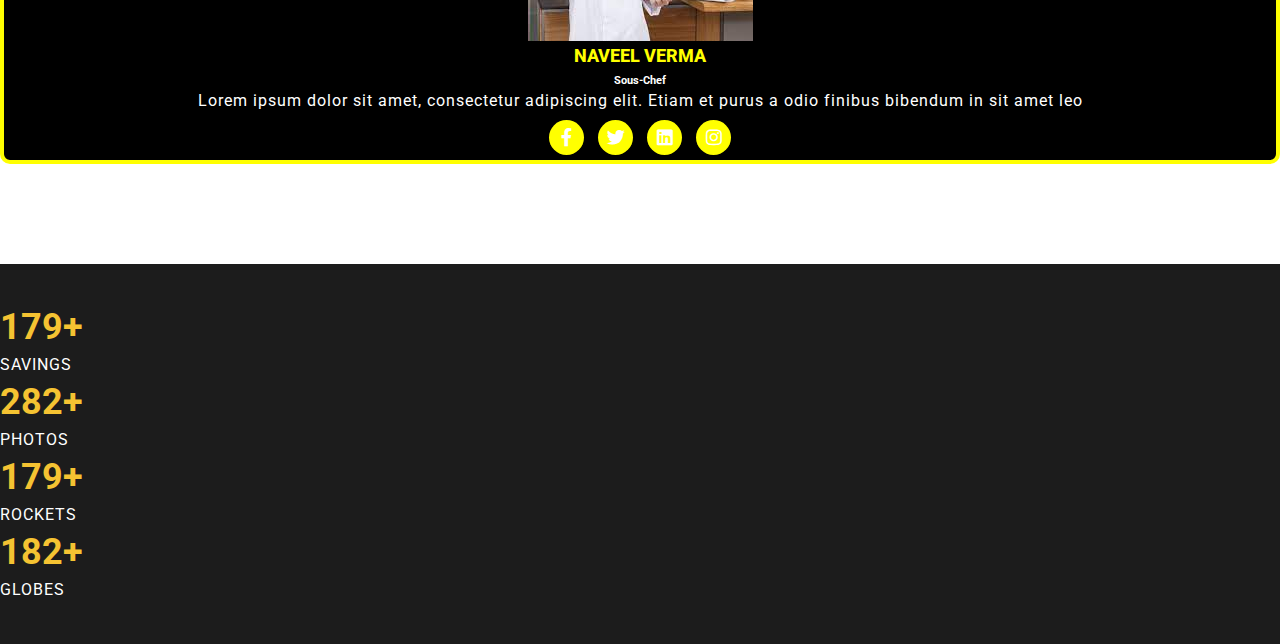
<file: team.html>
<!DOCTYPE html>
<html lang="en">

<head>
   <meta charset="UTF-8">
   <meta name="viewport" content="width=device-width,initial-scale=1.0">
   <meta http-equiv="X-UA-Compatible" content="ie=edge">
   <meta name="Description" content="Enter your description here"/>
   <title>Foodies Website Design by CODE4EDUCATION</title>
   <!--bootstrap CDN-->
   <!-- CSS only -->
   <link href="https://cdn.jsdelivr.net/npm/bootstrap@5.1.3/dist/css/bootstrap.min.css" rel="stylesheet" integrity="sha384-1BmE4kWBq78iYhFldvKuhfTAU6auU8tT94WrHftjDbrCEXSU1oBoqyl2QvZ6jIW3" crossorigin="anonymous">
<link href="https://cdn.jsdelivr.net/npm/bootstrap@5.2.0-beta1/dist/css/bootstrap.min.css" rel="stylesheet" integrity="sha384-0evHe/X+R7YkIZDRvuzKMRqM+OrBnVFBL6DOitfPri4tjfHxaWutUpFmBp4vmVor" crossorigin="anonymous">
   <link href="https://cdn.jsdelivr.net/npm/bootstrap@5.0.2/dist/css/bootstrap.min.css" rel="stylesheet" integrity="sha384-EVSTQN3/azprG1Anm3QDgpJLIm9Nao0Yz1ztcQTwFspd3yD65VohhpuuCOmLASjC" crossorigin="anonymous">
   <link rel="stylesheet" href="https://cdnjs.cloudflare.com/ajax/libs/font-awesome/5.15.4/css/all.min.css" integrity="sha512-1ycn6IcaQQ40/MKBW2W4Rhis/DbILU74C1vSrLJxCq57o941Ym01SwNsOMqvEBFlcgUa6xLiPY/NS5R+E6ztJQ==" crossorigin="anonymous" referrerpolicy="no-referrer" />
  <!--OWN CSS-->
 <link rel="stylesheet" href="css/style.css">
 <link rel="stylesheet" href="css/responsive-style.css">
 </head>
 <body>
 <!-- header design -->
  <header>
  <nav class="navbar navbar-expand-lg navigation-wrap fixed-top">
  <div class="container">
    <a class="navbar-brand" href="#">
     <img src="images/img/logo.png" class="img-fluid">
    </a>
    <button class="navbar-toggler" type="button" data-bs-toggle="collapse" data-bs-target="#navbarNavAltMarkup" aria-controls="navbarNavAltMarkup" aria-expanded="false" aria-label="Toggle navigation">
      <!--<span class="navbar-toggler-icon"></span>-->
       <i class="fas fa-stream navbar-toggler-icon"></i>
    </button>
    <div class="collapse navbar-collapse" id="navbarNavAltMarkup">
      <div class="navbar-nav ms-auto mb-lg-0">
       <li class="nav-item">
        <a class="nav-link active" href="index.html">Home</a>
       </li>
         <li class="nav-item">
        <a class="nav-link" href="about.html">About US</a>
         </li>
          <li class="nav-item">
        <a class="nav-link" href="explore-food.html">Explore-food</a>
        </li>
          <li class="nav-item">
          <a class="nav-link" href="team.html">Team</a>
         </li>
         <li class="nav-item">
          <a class="nav-link" href="contact.html">Contact US</a>
         </li>
         <li>
          <button class="main-btn">1200 345 123</button>
         </li>
   </header>
<!-- section-6 Team-->
<section id="team">
 <div class="team wrapper">
  <div class="container">
   <div class="row">
    <div class="col-sm-12 text-center pb-5">
      <h2>They will cook for you</h2>
      </div>

      <div class="col-xl-3 col-sm-6 mb-4">
       <div class="card">
        <img src="./images/team/chef1.jpg" class="img-fluid">
         <div class="team.caption py-4 px-2">
           <h4>John Doe</h4>
           <h6>Sous-Chef</h6>
           <p>Lorem ipsum dolor sit amet, consectetur adipiscing elit. Etiam et purus a odio finibus bibendum
              in sit amet leo
           </p>
           <div class="social-icon">
              <a href="#"><i class="fab fa-facebook-f"></i></a>
              <a href="#"><i class="fab fa-twitter"></i></a>
              <a href="#"><i class="fab fa-linkedin"></i></a>
              <a href="#"><i class="fab fa-instagram"></i></a>
            </div>
           </div>
          </div>
         </div>
          <div class="col-xl-3 col-sm-6 mb-4">
       <div class="card">
        <img src="./images/team/team5.png" class="img-fluid">
         <div class="team.caption py-4 px-2">
           <h4>Mahira Sharma</h4>
           <h6>Sous-Chef</h6>
           <p>Lorem ipsum dolor sit amet, consectetur adipiscing elit. Etiam et purus a odio finibus bibendum
              in sit amet leo
           </p>
           <div class="social-icon">
              <a href="#"><i class="fab fa-facebook-f"></i></a>
              <a href="#"><i class="fab fa-twitter"></i></a>
              <a href="#"><i class="fab fa-linkedin"></i></a>
              <a href="#"><i class="fab fa-instagram"></i></a>
            </div>
           </div>
          </div>
         </div>
         <div class="col-xl-3 col-sm-6 mb-4">
       <div class="card">
        <img src="./images/team/team7.png" class="img-fluid">
         <div class="team.caption py-4 px-2">
           <h4>Jack Dain</h4>
           <h6>Sous-Chef</h6>
           <p>Lorem ipsum dolor sit amet, consectetur adipiscing elit. Etiam et purus a odio finibus bibendum
              in sit amet leo
           </p>
           <div class="social-icon">
              <a href="#"><i class="fab fa-facebook-f"></i></a>
              <a href="#"><i class="fab fa-twitter"></i></a>
              <a href="#"><i class="fab fa-linkedin"></i></a>
              <a href="#"><i class="fab fa-instagram"></i></a>
            </div>
           </div>
          </div>
         </div>
          <div class="col-xl-3 col-sm-6 mb-4">
       <div class="card">
        <img src="./images/team/chef4.jpg" class="img-fluid">
         <div class="team.caption py-4 px-2">
           <h4>Naveel Verma</h4>
           <h6>Sous-Chef</h6>
           <p>Lorem ipsum dolor sit amet, consectetur adipiscing elit. Etiam et purus a odio finibus bibendum
              in sit amet leo
           </p>
            <div class="social-icon">
              <a href="#"><i class="fab fa-facebook-f"></i></a>
              <a href="#"><i class="fab fa-twitter"></i></a>
              <a href="#"><i class="fab fa-linkedin"></i></a>
              <a href="#"><i class="fab fa-instagram"></i></a>
            </div>
           </div>
          </div>
         </div>
        </div>
       </div>
      </div>
     </section>

 <!-- section-2 counter -->
  <section id="counter">
   <div class="counter-section">
    <div class="container">
     <div class="row text-center">
      <div class="col-md-3 col-sm-6 mb-md-0 mb-4">
       <h2>
        <span id="count1"></span>+
       </h2>
        <p>SAVINGS</P>
       </div>
      <div class="col-md-3 col-sm-6 mb-md-0 mb-4">
       <h2>
        <span id="count2"></span>+
       </h2>
        <p>PHOTOS</P>
       </div>
       <div class="col-md-3 col-sm-6 mb-md-0 mb-4">
       <h2>
        <span id="count3"></span>+
       </h2>
        <p>ROCKETS</P>
       </div>
      <div class="col-md-3 col-sm-6 mb-md-0 mb-4">
       <h2>
        <span id="count4"></span>+
       </h2>
        <p>GLOBES</P>
       </div>
         </div>
         </div>
       </div>
      </section>
  </div>
    </div>
  </div>
</nav>

      
    
   <!--JS Libraries-->
 <script src="https://cdn.jsdelivr.net/npm/bootstrap@5.0.2/dist/js/bootstrap.bundle.min.js" integrity="sha384-MrcW6ZMFYlzcLA8Nl+NtUVF0sA7MsXsP1UyJoMp4YLEuNSfAP+JcXn/tWtIaxVXM" crossorigin="anonymous"></script>

 <!--OWN JS-->
 <script src="js/main.js"></script>
 </body>
</html>
</file>
<file: css/style.css>
/* TABLE OF CONTENTS */
/* --------------------
1. General
2. Navbar
3. Banner
4. Counter
5. About
6. Story
7. Explore Food
8. Testimonal
9. Team
10. Book food
11. Footer
------------------------ */
@import url('https://fonts.googleapis.com/css2?family=Roboto:wght@100;300;400;500;700;900&display=swap');

*{
 -webkit-box-sizing: border-box;
 box-sizing: border-box;
 margin:0;
 padding:0;
}

a{
   text-decoration: none;
 }
a:hover{
 color:#F5C332 !important;
}

ul {
 margin:0;
 padding:0;
}



/*==== Variable Define ====*/
:root {
--primary-color:#F5C332;
--secondry-color:#231E41;
--white-color:#fff;
--black-color:#1c1c1c;

/* text color variable*/
--text-primary:#F5C332;
--text-secondry:#231E41;
--text-white:#fff;
--text-color:#555;
}

/* 1 custom CSS */

html{
 scroll-behaviour: smooth;
}

body {
  font-family:'Roboto', sans-serif;
  font-size:100%;
  font-weight:400;
}

::-webkit-scrollbar {
 width: 0.425rem;
}

::-webkit-scrollbar-track{
 background: #fff;
 }

::-webkit-scrollbar-thumb{
 background: #F5C332;
}

h1{
 font-size:3.125rem;
 font-weight:900;
 margin-bottom:3rem;
 color:#231E41;
 text-transform:capitalize;
}
h2{
 font-size:2.25rem;
 font-weight:700;
 line-height:1.3;
 color:#231E41;
 text-transform:capitalize;
}
h4{
 font-size:1.125rem;
 font-weight:800;
 color:#231E41;
 text-transform:capitalize;
 margin-bottom:0.5rem;
}
h5{
 font-size:1.25rem;
 font-weight:700;
 color:#231E41;
 text-transform:capitalize;
 margin-bottom:0.5rem;
}
p{
  font-size:1rem;
  color:#555;
  font-weight:400;
  line-height:1.75rem;
  letter-spacing: .0625rem;
}
.main-btn{
  padding:0.625rem 1.875rem;
  font-size:0.9375rem;
  font-weight:600;
  text-transform: capitalize;
  box-shadow:0.125rem .625rem -0.0625rem rgb(255,255,0);
  -webkit-transition: all .4s ease-out 0s;
  -ms-transition: all .4s ease-out 0s;
  -o-transition: all .4s ease-out 0s;
  -moz-transition: all .4s ease-out 0s;
  transition: all .4s ease-out 0s;
  border:0.1875rem solid #F5C332;
  background-color:#f4bc01;
  color:#1c1c1c;
}
.main-btn:hover{
 background:transparent;
 color: #F5C332;
}
.wrapper{
  padding-top:6.25rem;
  padding-bottom:6.25rem;
}
.text-content{
 width:70%;
 margin:0 auto;
}
.counter-section h2,
.testimonial-section h2,
.book-food-text h2{
  color:#F5C332;
}

/*2 Navbar Design */
.navigation-wrap .scroll-on{
  position:fixed;
  width:100%;
  left:0;
  background-color:#fff;
  z-index:1000;
  -webkit-transition:all 0.3s ease-in-out;
  transition:all 0.3s ease-in-out;
}
.navigation-wrap .navbar-brand img{
 width:13rem;
}
.navigation-wrap .nav-item{
  padding:0 0.625rem;
  transition: all 200ms linear;
}
.navigation-wrap .navbar-toggler:focus{
 outline:none;
 border:unset;
 box-shadow:none;
}
.navigation-wrap .nav-link{
 font-size:1rem;
 font-weight:600;
 text-transform:capitalize;
 color:#231E41;
 letter-spacing: .0625rem;
}
.navigation-wrap .main-btn{
  padding:0.3125rem 1.4375rem;
  box-shadow: none;
  margin-left:0.625rem;
}

/* Change navbar styling on scroll */

/* 3 Banner Design */
 .top-banner{
   width:100%;
   background-image:url("../images/img/bg-2.jpg");
   background-position:right;
   background-repeat: no-repeat;
   background-size:ni-cover;
   padding:14.875rem 0 9.375rem;
}
 /* 4 counter Design */
.counter-section{
 background-color:#1c1c1c;
 padding:2.5rem 0;
}
.counter-section p{
 color:#fff;
 text-transform:uppercase;
 margin-bottom:0;

}
.wrapper .button{
  display: inline-block;
  height: 60px;
  width: 60px;
  float: left;
  margin: 0 5px;
  overflow: hidden;
  background: #fff;
  border-radius: 50px;
  cursor: pointer;
  box-shadow: 0px 10px 10px rgba(0,0,0,0.1);
  transition: all 0.3s ease-out;
}
.wrapper .button:hover{
  width: 200px;
}
.wrapper .button .icon{
  display: inline-block;
  height: 60px;
  width: 60px;
  text-align: center;
  border-radius: 50px;
  box-sizing: border-box;
  line-height: 60px;
  transition: all 0.3s ease-out;
}
.wrapper .button:nth-child(1):hover .icon{
  background: #4267B2;
}
.wrapper .button:nth-child(2):hover .icon{
  background: #1DA1F2;
}
.wrapper .button:nth-child(3):hover .icon{
  background: #E1306C;
}
.wrapper .button:nth-child(4):hover .icon{
  background: #ff0000;
}

.wrapper .button .icon i{
  font-size: 25px;
  line-height: 60px;
  transition: all 0.3s ease-out;
}
.wrapper .button:hover .icon i{
  color: #fff;
}
.wrapper .button span{
  font-size: 20px;
  font-weight: 500;
  line-height: 60px;
  margin-left: 10px;
  transition: all 0.3s ease-out;
}
.wrapper .button:nth-child(1) span{
  color: #4267B2;
}
.wrapper .button:nth-child(2) span{
  color: #1DA1F2;
}
.wrapper .button:nth-child(3) span{
  color: #E1306C;
}
.wrapper .button:nth-child(4) span{
  color: #ff0000;
}
/* 5 about section Design */
 .food-type{
 padding-top:3.25rem;
}
.food-type ul li{
  font-size:1rem;
  color:#555;
  line-height:2rem;
  position:relative;
  margin-left:1.875rem;
}
.food-type ul li::before{
  position:absolute;
  left:-2.1875rem;
  color:#F5C332;
  font-family:"Font Awesome 5 Free";
  content:'\f00c';
  display:inline-block;
  font-weight:900;
}

/* 7 explore food section Design */
.explore-food .card{
   background:transparent;
   border-radius:0.9375rem;
   border:.125rem dashed #F5C332;
}
.explore-food .card img{
 border-radius: 0.9375rem 0.9375rem 0 0;
 object-fit:cover;
}
.explore-food .card span{
  display:block;
  font-size:1.5rem;
  font-weight:700;
  color:#F5C332;
  padding-bottom:1rem;
  border-bottom:0.0625rem solid #F5C332;
}
.explore-food .card span del{
 color:grey;
 margin-left:0.5rem;
}

/* 9 team section Design */
.team .card{
  background-color:black;
  border-radius:0.625rem;
  border:.25rem solid yellow;
  text-align:center;
}
.team .card img{
 border-radius: 0.625rem 0.625rem 0 0;
}
.team h4{
  color:yellow;
  text-transform:uppercase;
  }
.team h6,
.team p{
  color:white;
}
.team .social-icon i{
 font-size:1.125rem;
 transition:.3s all ease;
 margin:.3125rem;
 background-color:yellow;
 color:white;
 border-radius:50%;
 width:2.1875rem;
 height:2.1875rem;
 line-height:2.1875rem;
}
.team .social-icon i:hover{
  background-color:white;
  color:yellow;
}
</file>
<file: css/responsive-style.css>
@media (max-width: 991px){

 /* custom css */
 h1{
   font-size:2.1875rem;
}
h2{
   font-size: 1.375rem;
}
.text-content{
   width:100%
}
.wrapper{
  padding-top:4.25rem;
  padding-bottom:3.25rem;
}


/* navbar  */
.navigation-wrap{
  text-align: center;
  background-color:#fff;
}
.navigation-wrap .nav-link{
 line-height: 1.875rem;
}



/* Banner Design */
.top-banner{
   padding:6.375rem 0 4.375rem;
}


/* carousel design */
}

@media (max-width: 767px){
  /* custom css */
h1{
   font-size:30px;
}

/* navbar */
.navigation-wrap .navbar-brand img{
  width:12rem;
}
</file>
